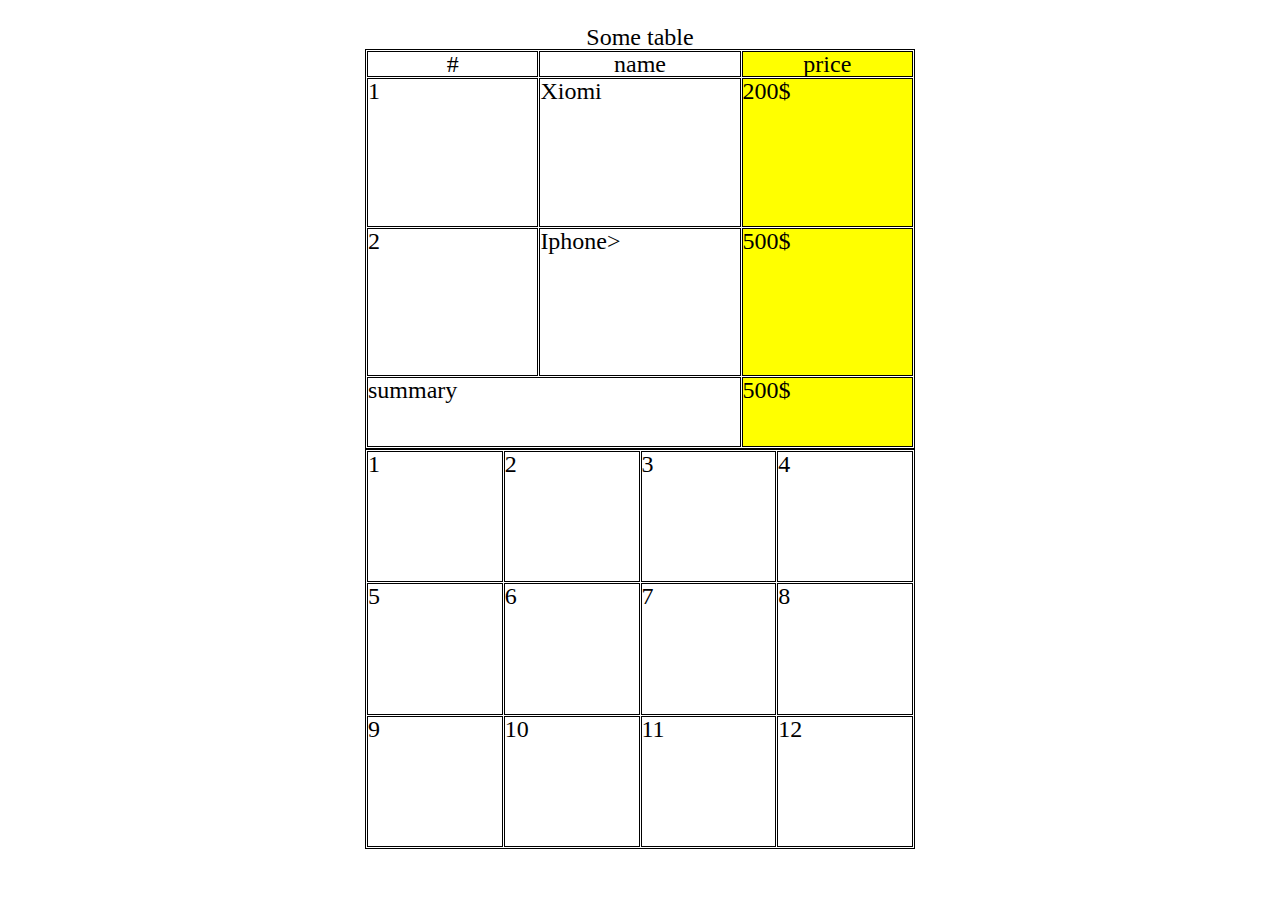
<file: index.html>
<!DOCTYPE html>
<html lang="en">
<head>
    <meta charset="UTF-8">
    <link rel="stylesheet" href="css/style.css">
    <title>Lesson 3</title>
</head>
<body>
    <div class="container">
        <table>
        
        
            <caption>Some table</caption>
            <colgroup>
            <col span="2">
            <col style="background: yellow;">
            </colgroup>
            <thead>
                <tr>
                    <th>#</th>
                    <th>name</th>
                    <th>price</th>
                </tr>
            </thead>
            <tbody>
                <tr>
                    <td>1</td>
                    <td>Xiomi</td>
                    <td>200$</td>
                    
                </tr>
                <tr>
                    <td>2</td>
                    <td>Iphone></td>
                    <td>500$</td>
                </tr>
            </tbody>
            <tfoot>
                <tr>
                    <td colspan ="2">summary</td>
                    <td>500$</td>
                </tr>
            </tfoot>
        </table>

        <table class = "test-table">
            <tr>
                <td>1</td>
                <td>2</td>
                <td>3</td>
                <td>4</td>
            </tr>
            <tr>
                <td>5</td>
                <td>6</td>
                <td>7</td>
                <td>8</td>
            </tr>
            <tr>
                <td>9</td>
                <td>10</td>
                <td>11</td>
                <td>12</td>
            </tr>
        </table>
        
    </div>
</body>
</html>
</file>
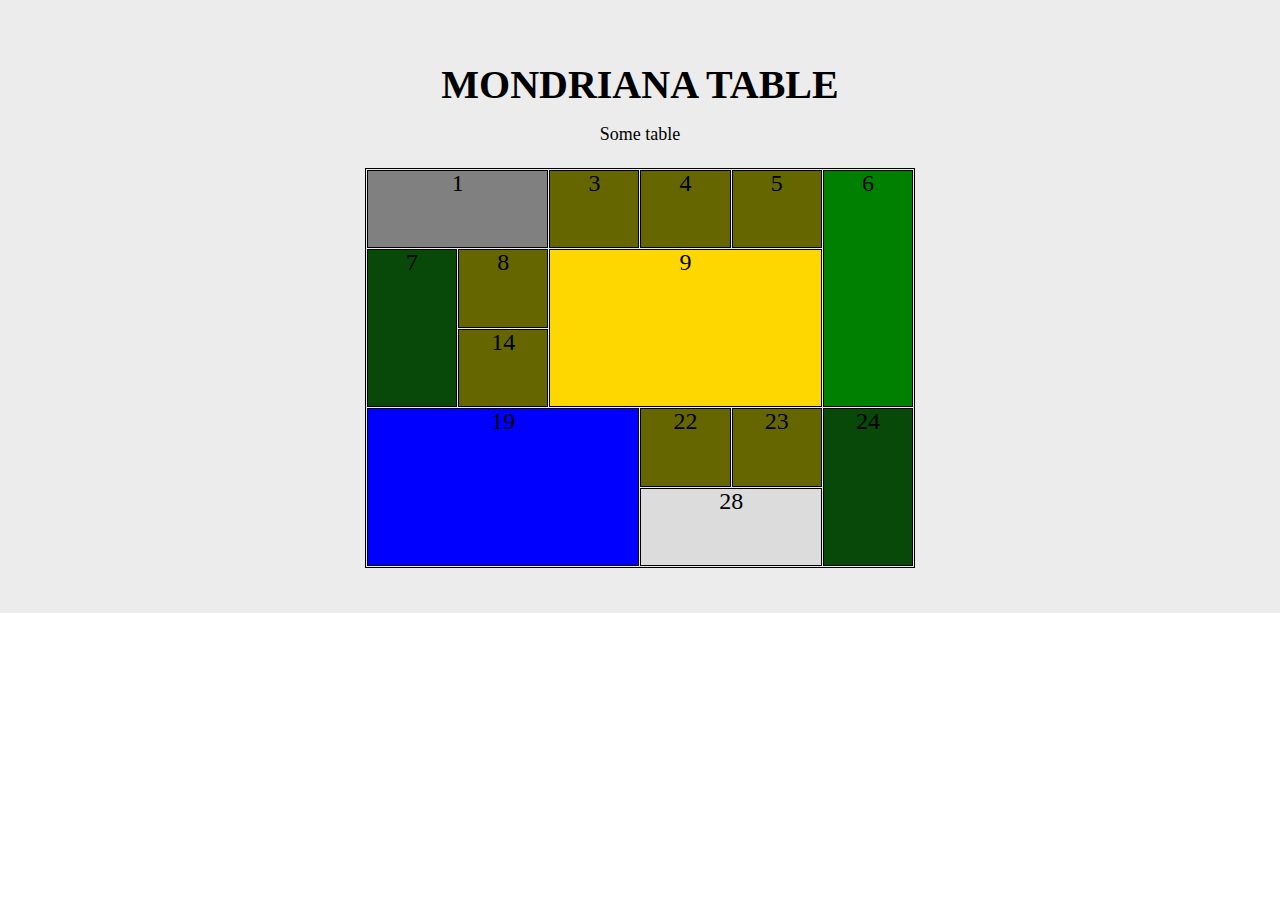
<file: Mondriana.html>
<!DOCTYPE html>
<html lang="en">

<head>
    <meta charset="UTF-8">
    <link rel="stylesheet" href="css/style.css">
    <title>Table Mondriana</title>
</head>

<div class="header">

    <div class="container">
        <h1>Mondriana table</h1>
        <a href="table.html">Some table</a>
        
    </div>
<body>
    <div class="container">
        <table class="table Mondrian">
            <tbody>
                <tr>
                    <td class="background-grey" colspan="2">1</td>
                    <td class="background-olive">3</td>
                    <td class="background-olive">4</td>
                    <td class="background-olive">5</td>
                    <td class="background-green" rowspan="3">6</td>
                </tr>

                <tr>
                    <td class="background-darkgreen" rowspan="2">7</td>
                    <td class="background-olive">8</td>
                    <td class="background-gold" colspan="3" rowspan="2">9</td>

                </tr>

                <tr>
                    <td class="background-olive">14</td>
                </tr>

                <tr>
                    <td class="background-blue" colspan="3" rowspan="2">19</td>
                    <td class="background-olive">22</td>
                    <td class="background-olive">23</td>
                    <td class="background-darkgreen" rowspan="2">24</td>
                </tr>

                <tr>
                    <td class="background-lightgrey" colspan="2">28</td>

                </tr>

            </tbody>
        </table>
    </div>
</body>

</html>
</file>
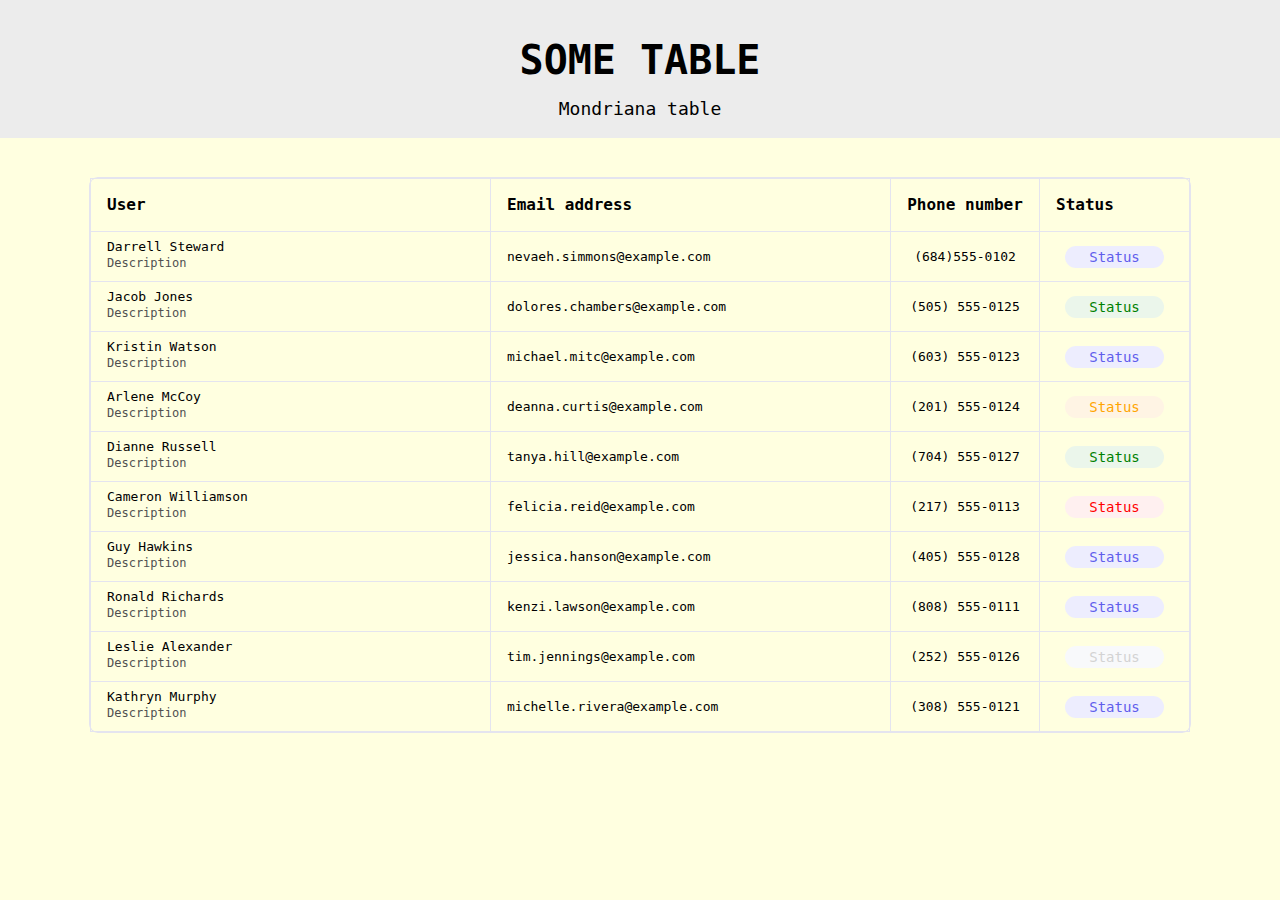
<file: table.html>
<!DOCTYPE html>
<html lang="en">

<head>
    <meta charset="UTF-8">
    <link rel="stylesheet" href="css/styles2.css">
    <title>Table</title>
</head>

<body class="page">
    <div class="header">

        <div class="container">
            <h1>Some table</h1>
            <a href="Mondriana.html">Mondriana table</a>
            
        </div>
    </div>

    
        <div class="container">

            <table class="table-data">

                <thead>
                    <tr>
                        <th>User</th>
                        <th>Email address</th>
                        <th style="text-align:center !important">Phone number</th>
                        <th>Status</th>

                    </tr>
                </thead>
                <tbody>
                    <tr>
                        <td>
                            <p>Darrell Steward </p>
                            <p>Description</p>
                        </td>
                        <td>nevaeh.simmons@example.com </td>
                        <td class="tcell">(684)555-0102 </td>
                        <td class="last-item">
                            <button class="btn-blue">Status</button>

                        </td>
                    </tr>
                    <tr>
                        <td>
                            <p>Jacob Jones</p>

                            <p>Description</p>
                        </td>
                        <td>dolores.chambers@example.com </td>
                        <td class="tcell">(505) 555-0125 </td>
                        <td class="last-item">
                            <button class="btn-green">Status</button>
                        </td>
                    </tr>
                    <tr>
                        <td>
                            <p>Kristin Watson</p>

                            <p>Description</p>
                        </td>
                        <td>michael.mitc@example.com </td>
                        <td class="tcell">(603) 555-0123 </td>
                        <td class="last-item">
                            <button class="btn-blue">Status</button>
                        </td>
                    </tr>
                    <tr>
                        <td>
                            <p>Arlene McCoy </p>
                            <p>Description</p>
                        </td>
                        <td>deanna.curtis@example.com </td>
                        <td class="tcell">(201) 555-0124 </td>
                        <td class="last-item">
                            <button class="btn-orange">Status</button>
                        </td>
                    </tr>
                    <tr>
                        <td>
                            <p>Dianne Russell </p>
                            <p>Description</p>
                        </td>
                        <td>tanya.hill@example.com </td>
                        <td class="tcell">(704) 555-0127 </td>
                        <td class="last-item">
                            <button class="btn-green">Status</button>
                        </td>
                    </tr>
                    <tr>
                        <td>
                            <p>Cameron Williamson </p>
                            <p>Description</p>
                        </td>
                        <td>felicia.reid@example.com </td>
                        <td class="tcell">(217) 555-0113 </td>
                        <td class="last-item">
                            <button class="btn-red">Status</button>
                        </td>
                    </tr>
                    <tr>
                        <td>
                            <p>Guy Hawkins</p>
                            <p>Description</p>
                        </td>
                        <td>jessica.hanson@example.com </td>
                        <td class="tcell">(405) 555-0128 </td>
                        <td class="last-item">
                            <button class="btn-blue">Status</button>
                        </td>
                    </tr>
                    <tr>
                        <td>
                            <p>Ronald Richards </p>
                            <p>Description</p>
                        </td>
                        <td>kenzi.lawson@example.com </td>
                        <td class="tcell">(808) 555-0111 </td>
                        <td class="last-item">
                            <button class="btn-blue">Status</button>
                        </td>
                    </tr>
                    <tr>
                        <td>
                            <p>Leslie Alexander</p>
                            <p>Description</p>
                        </td>
                        <td>tim.jennings@example.com </td>
                        <td class="tcell">(252) 555-0126 </td>
                        <td class="last-item">
                            <button class="btn-grey">Status</button>
                        </td>
                    </tr>
                    <tr>
                        <td>
                            <p>Kathryn Murphy</p>
                            <p>Description</p>
                        </td>
                        <td>michelle.rivera@example.com </td>
                        <td class="tcell">(308) 555-0121 </td>
                        <td class="last-item">
                            <button class="btn-blue">Status</button>
                        </td>
                    </tr>

                </tbody>
            </table>
        </div>
    

</body>

</html>
</file>
<file: css/style.css>
* {
    box-sizing: border-box;
  }
  
  html, body, div, span, applet, object, iframe,
  h1, h2, h3, h4, h5, h6, p, blockquote, pre,
  a, abbr, acronym, address, big, cite, code,
  del, dfn, em, img, ins, kbd, q, s, samp,
  small, strike, strong, sub, sup, tt, var,
  b, u, i, center,
  dl, dt, dd, ol, ul, li,
  fieldset, form, label, legend,
  table, caption, tbody, tfoot, thead, tr, th, td,
  article, aside, canvas, details, embed,
  figure, figcaption, footer, header, hgroup,
  menu, nav, output, ruby, section, summary,
  time, mark, audio, video, button {
    margin: 0;
    padding: 0;
    border: 0;
    font-size: 100%;
    font: inherit;
    vertical-align: baseline;
  }
  
  /* HTML5 display-role reset for older browsers */
  article,
  aside,
  details,
  figcaption,
  figure,
  footer,
  header,
  hgroup,
  menu,
  nav,
  section {
    display: block;
  }
  
  body {
    line-height: 1;
  }
  
  ol,
  ul {
    list-style: none;
  }
  
  blockquote,
  q {
    quotes: none;
  }
  
  blockquote:before,
  blockquote:after,
  q:before,
  q:after {
    content: "";
    content: none;
  }
  
  
  
  /* --- My styles---*/
  
  .container{
    width: 1100px;
    margin: 0 auto;
  }

  table{
    width: 550px;
    height: 400px;
    margin: 0 auto;
    border-collapse: separate;
    border-spacing: 1px;
  }

  .header{
    background: #ececec;
      color: black;
      text-align: center;
      padding: 20px 0;
  }
  
  .header h1{
  font-size: 40px;
  font-weight: 700;
  text-transform: uppercase;
  margin-bottom: 20px;
  margin: 0 20px;
  padding: 20px;
  }
  
  .header a{
    color: black;
    font-size: 18px;
    text-decoration: none;
    text-align: center;
    margin: 20px 0 0;
  }

  table, th, td {
border: 1px solid black;
font-size: 24px;
  }

  td{
    width: 70px;
    height: 70px;
  }

   .container{
    color: black;
    margin: 25px auto;
   }

  .background-grey {
    background: grey;
  
  }

  .background-green{
    background: #008000;
  }
  .background-darkgreen{
    background: #084808;
  }
  .background-blue{
    background: #0000ff;
  }
  .background-lightgrey{
    background: #dcdcdc;
  }
  .background-gold{
    background: #ffd700;
  }
  .background-olive{
    background: #666600;
  }
</file>
<file: css/styles2.css>
* {
  box-sizing: border-box;
}

html, body, div, span, applet, object, iframe,
h1, h2, h3, h4, h5, h6, p, blockquote, pre,
a, abbr, acronym, address, big, cite, code,
del, dfn, em, img, ins, kbd, q, s, samp,
small, strike, strong, sub, sup, tt, var,
b, u, i, center,
dl, dt, dd, ol, ul, li,
fieldset, form, label, legend,
table, caption, tbody, tfoot, thead, tr, th, td,
article, aside, canvas, details, embed,
figure, figcaption, footer, header, hgroup,
menu, nav, output, ruby, section, summary,
time, mark, audio, video, button {
  margin: 0;
  padding: 0;
  border: 0;
  font-size: 100%;
  font: inherit;
  vertical-align: baseline;
}

/* HTML5 display-role reset for older browsers */
article,
aside,
details,
figcaption,
figure,
footer,
header,
hgroup,
menu,
nav,
section {
  display: block;
}

body {
  line-height: 1;
}

ol,
ul {
  list-style: none;
}

blockquote,
q {
  quotes: none;
}

blockquote:before,
blockquote:after,
q:before,
q:after {
  content: "";
  content: none;
}



/* --- My styles---*/

.body {
    font-size: 16px;
    font-weight: 400;
}

.container {
  width: 1100px;
  margin: 0 auto;
}

/* HEADER*/

.header{
  background: #ececec;
    color: black;
    text-align: center;
    padding: 20px 0;
}

.header h1{
font-size: 40px;
font-weight: 700;
text-transform: uppercase;
margin-bottom: 20px;
margin: 0 20px;
padding: 20px;
}

.header a{
  color: black;
  font-size: 18px;
  text-decoration: none;
  text-align: center;
  margin: 20px 0 0;
}

.table-data {
  width: 100%;
  margin: 40px 0 0;
  border-style: hidden;
  border-radius: 8px;
  box-shadow: 0 0 0 1px #e4e4ef;
  
}


.table-data,
.table-data td,
.table-data th{
    border-top: 2px solid ;
    vertical-align: baseline;
    border: 1px solid #e4e4ef;
    border-collapse: collapse;
}


.table-data th {
    text-align: left;
    font-weight: 700;
    font-size: 16px;
    padding: 18px 16px;
    width: 400px;
}

.table-data th + th + th {
  width: 160px;
}

.table-data th + th + th {
  width: auto;
}

.table-data td{
    padding: 8px 16px;
    vertical-align: middle;
}

.table-data td p + p {
font-size: 12px;
line-height: 20px;
color: #505050;
}

.last-item {
text-align: center;
width: 150px;
}

.page{
  background: lightyellow;
  font-family: monospace;
}

.btn-blue {
  color: #605dec;
  background: #ededfe ;
  border-radius: 15px;
  cursor: pointer;
  font-size: 14px;
  padding: 4px 24px;
}
.btn-green{
  color: green;
  background: #ebf6eb;
  border-radius: 15px;
  cursor: pointer;
  font-size: 14px;
  padding: 4px 24px;
}
.btn-orange{
  color: orange;
  background: #fff4e4;
  border-radius: 15px;
  cursor: pointer;
  font-size: 14px;
  padding: 4px 24px;
}
.btn-red{
  color: red;
  background: #fff0f0;
  border-radius: 15px;
  cursor: pointer;
  font-size: 14px;
  padding: 4px 24px;
}
.btn-grey{
  color: lightgrey;
  background: #f8f9fb;
  border-radius: 15px;
  cursor: pointer;
  font-size: 14px;
  padding: 4px 24px;
}

.tcell{
  text-align: center;
}
</file>
